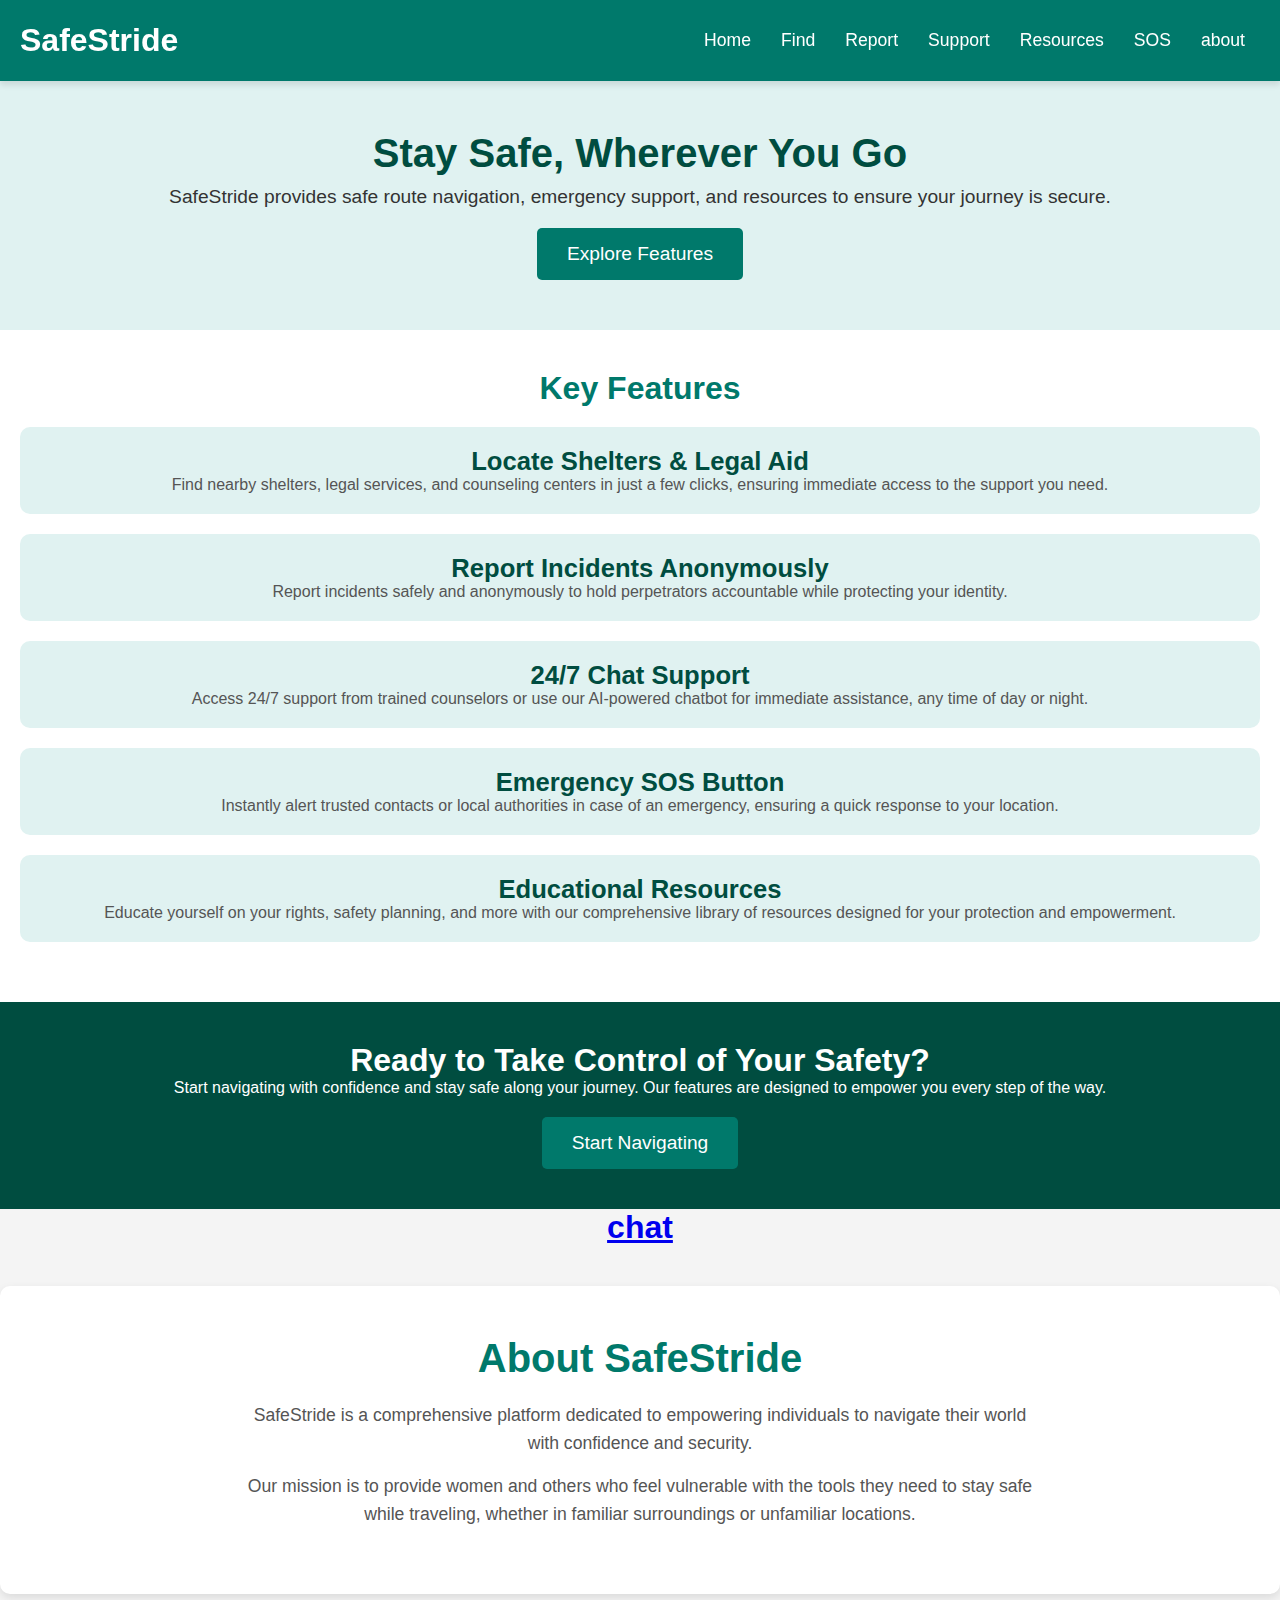
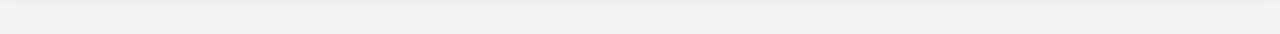
<file: index.html>
<!DOCTYPE html>
<html lang="en">
<head>
    <meta charset="UTF-8">
    <meta name="viewport" content="width=device-width, initial-scale=1.0">
    <title>SafeStride - Safe Route Navigator</title>
    <link rel="stylesheet" href="safestride2.css">
</head>
<body>
    <header>
        <div class="logo">
            <h1 align="center">SafeStride</h1>
        </div>
        <nav>
            <ul>
                <li><a href="#home">Home</a></li>
                <li><a href="#">Find </a></li>
                <li><a href="#">Report</a></li>
                <li><a href="#"> Support</a></li>
                <li><a href="#">Resources</a></li>
                <li><a href="#">SOS</a></li>
                <li><a href="#about">about</a></li>

            </ul>
        </nav>
    </header>

    <main>
        <section id="home" class="home">
        <!-- Hero Section -->
        <section class="hero">
            <h2>Stay Safe, Wherever You Go</h2>
            <p>SafeStride provides safe route navigation, emergency support, and resources to ensure your journey is secure.</p>
            <a href="#features" class="cta-button">Explore Features</a>
        </section>

        <!-- Features Section -->
        <section id="features" class="features">

            <h2>Key Features</h2>
            <div class="feature">
                <h3>Locate Shelters & Legal Aid</h3>
                <p>Find nearby shelters, legal services, and counseling centers in just a few clicks, ensuring immediate access to the support you need.</p>
            </div>
            <div class="feature">
                <h3>Report Incidents Anonymously</h3>
                <p>Report incidents safely and anonymously to hold perpetrators accountable while protecting your identity.</p>
            </div>
            <div class="feature">
                <h3>24/7 Chat Support</h3>
                <p>Access 24/7 support from trained counselors or use our AI-powered chatbot for immediate assistance, any time of day or night.</p>
            </div>
            <div class="feature">
                <h3>Emergency SOS Button</h3>
                <p>Instantly alert trusted contacts or local authorities in case of an emergency, ensuring a quick response to your location.</p>
            </div>
            <div class="feature">
                <h3>Educational Resources</h3>
                <p>Educate yourself on your rights, safety planning, and more with our comprehensive library of resources designed for your protection and empowerment.</p>
            </div>
        </section>

        <!-- Call to Action Section -->
        <section class="cta-section">
            <h2>Ready to Take Control of Your Safety?</h2>
            <p>Start navigating with confidence and stay safe along your journey. Our features are designed to empower you every step of the way.</p>
            <a href="https://www.google.com/maps" class="cta-button">Start Navigating</a>
        </section>
      <h1 align="center"> <a href="report.html">chat</a></h1>
        <section id="about" class="about">
            <h1>About SafeStride</h1>
            <p>SafeStride is a comprehensive platform dedicated to empowering individuals to navigate their world with confidence and security.</p>
            <p>Our mission is to provide women and others who feel vulnerable with the tools they need to stay safe while traveling, whether in familiar surroundings or unfamiliar locations.</p>
        </section>
        
</main>

    
</body>
</html>
</file>
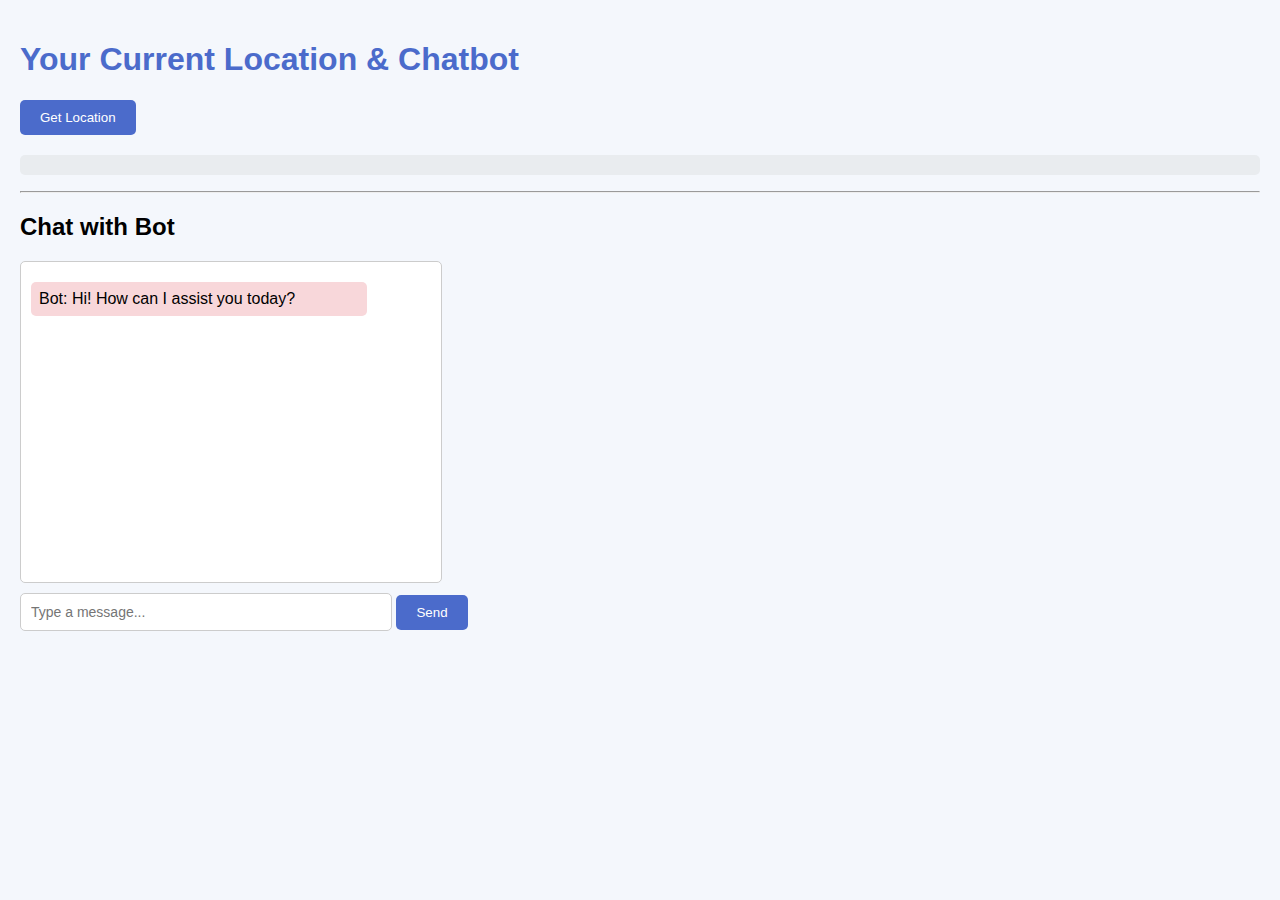
<file: report.html>
<!DOCTYPE html>
<html lang="en">
<head>
    <meta charset="UTF-8">
    <meta name="viewport" content="width=device-width, initial-scale=1.0">
    <title>Geolocation and Chatbot</title>
    <style>
        /* General styling */
        body {
            font-family: Arial, sans-serif;
            margin: 0;
            padding: 20px;
            background-color: #f4f7fc;
        }

        h1 {
            color: #4b6bcb;
        }

        button {
            padding: 10px 20px;
            background-color: #4b6bcb;
            color: white;
            border: none;
            cursor: pointer;
            border-radius: 5px;
        }

        button:hover {
            background-color: #3a55a3;
        }

        /* Geolocation section */
        #location {
            margin-top: 20px;
            padding: 10px;
            background-color: #e9ecef;
            border-radius: 5px;
        }

        /* Chatbot section */
        #chatbox {
            border: 1px solid #ccc;
            width: 100%;
            max-width: 400px;
            height: 300px;
            padding: 10px;
            margin-top: 20px;
            overflow-y: auto;
            background-color: #ffffff;
            border-radius: 5px;
        }

        #chatInput {
            width: 100%;
            max-width: 350px;
            padding: 10px;
            margin-top: 10px;
            border-radius: 5px;
            border: 1px solid #ccc;
            font-size: 14px;
        }

        .chat-message {
            margin: 10px 0;
            padding: 8px;
            border-radius: 5px;
            background-color: #f1f1f1;
            max-width: 80%;
        }

        .user-message {
            background-color: #d1e7dd;
            margin-left: auto;
        }

        .bot-message {
            background-color: #f8d7da;
            margin-right: auto;
        }
    </style>
</head>
<body>
    <h1>Your Current Location & Chatbot</h1>
    
    <!-- Location section -->
    <button onclick="getLocation()">Get Location</button>
    <p id="location"></p>

    <hr>

    <!-- Chatbot section -->
    <h2>Chat with Bot</h2>
    <div id="chatbox">
        <div class="chat-message bot-message">Bot: Hi! How can I assist you today?</div>
    </div>
    <input type="text" id="chatInput" placeholder="Type a message..." />
    <button onclick="sendMessage()">Send</button>

    <script>
        // Geolocation part
        function getLocation() {
            if (navigator.geolocation) {
                navigator.geolocation.getCurrentPosition(showPosition, showError);
            } else {
                document.getElementById("location").innerHTML = "Geolocation is not supported by this browser.";
            }
        }

        function showPosition(position) {
            const latitude = position.coords.latitude;
            const longitude = position.coords.longitude;
            document.getElementById("location").innerHTML = "Latitude: " + latitude + "<br>Longitude: " + longitude;
        }

        function showError(error) {
            switch(error.code) {
                case error.PERMISSION_DENIED:
                    document.getElementById("location").innerHTML = "User denied the request for Geolocation.";
                    break;
                case error.POSITION_UNAVAILABLE:
                    document.getElementById("location").innerHTML = "Location information is unavailable.";
                    break;
                case error.TIMEOUT:
                    document.getElementById("location").innerHTML = "The request to get user location timed out.";
                    break;
                case error.UNKNOWN_ERROR:
                    document.getElementById("location").innerHTML = "An unknown error occurred.";
                    break;
            }
        }

        // Chatbot part
        function sendMessage() {
            const userInput = document.getElementById("chatInput").value;
            if (userInput) {
                const chatbox = document.getElementById("chatbox");

                // Display user message
                chatbox.innerHTML += `<div class="chat-message user-message">You: ${userInput}</div>`;

                // Bot response
                let botResponse = getBotResponse(userInput);
                chatbox.innerHTML += `<div class="chat-message bot-message">Bot: ${botResponse}</div>`;

                // Scroll to the bottom of the chatbox
                chatbox.scrollTop = chatbox.scrollHeight;

                // Clear the input field
                document.getElementById("chatInput").value = '';
            }
        }

        function getBotResponse(input) {
            // Simple bot logic based on user input
            input = input.toLowerCase();

            if (input.includes("hello") || input.includes("hi")) {
                return "Hello! How can I assist you today?";
            } else if (input.includes("location")) {
                return "I can show you your current location. Just click 'Get Location' above!";
            } else if (input.includes("how are you")) {
                return "I'm just a bot, but I'm doing well! How about you?";
            } else {
                return "Sorry, I don't understand that. Can you try asking something else?";
            }
        }
    </script>
</body>
</html>
</file>
<file: safestride2.css>
* {
    margin: 0;
    padding: 0;
    box-sizing: border-box;
}

body {
    font-family: Arial, sans-serif;
    background-color: #f4f4f4;
    color: #333;
}

header {
    background-color: #00796b;
    color: white;
    padding: 20px;
    display: flex;
    justify-content: space-between;
    align-items: center;
    position: sticky;
    top: 0; /* This makes the header stick to the top */
    z-index: 1000; /* Ensures it is on top of other content */
    width: 100%;
    box-shadow: 0 4px 6px rgba(0, 0, 0, 0.1); /* Adds a slight shadow for effect */
}

header .logo h1 {
    font-size: 2rem;
}

nav ul {
    list-style-type: none;
    padding: 0;
    margin: 0;
    display: flex;
    justify-content: space-around;
    width: 100%;
}

nav ul li {
    display: inline;
}

nav ul li a {
    color: white;
    text-decoration: none;
    font-size: 1.1rem;
    padding: 10px 15px;
    display: block;
}

nav ul li a:hover {
    background-color: #004d40;
    text-decoration: underline;
}

.hero {
    background-color: #e0f2f1;
    text-align: center;
    padding: 50px 20px;
}

.hero h2 {
    font-size: 2.5rem;
    color: #004d40;
}

.hero p {
    font-size: 1.2rem;
    margin-top: 10px;
}

.cta-button {
    background-color: #00796b;
    color: white;
    padding: 15px 30px;
    text-decoration: none;
    font-size: 1.2rem;
    margin-top: 20px;
    display: inline-block;
    border-radius: 5px;
}

.cta-button:hover {
    background-color: #004d40;
}

.features {
    padding: 40px 20px;
    background-color: #ffffff;
}

.features h2 {
    text-align: center;
    font-size: 2rem;
    color: #00796b;
}

.feature {
    margin: 20px 0;
    background-color: #e0f2f1;
    padding: 20px;
    border-radius: 10px;
    text-align: center;
}

.feature h3 {
    font-size: 1.6rem;
    color: #004d40;
}

.feature p {
    font-size: 1rem;
    color: #555;
}

.cta-section {
    background-color: #004d40;
    color: white;
    text-align: center;
    padding: 40px 20px;
}

.cta-section h2 {
    font-size: 2rem;
}

footer {
    background-color: #333;
    color: white;
    text-align: center;
    padding: 20px;
    position: absolute;
    width: 100%;
    bottom: 0;
}

.about {
    background-color: #ffffff; /* White background */
    padding: 50px 20px; /* Padding for spacing */
    text-align: center; /* Center align text */
    font-family: Arial, sans-serif;
    color: #333;
    border-radius: 10px; /* Rounded corners for the section */
    margin: 40px 0; /* Add margin for spacing around the section */
    box-shadow: 0 4px 10px rgba(0, 0, 0, 0.1); /* Light shadow effect */
}

/* Title Styling */
.about h1 {
    font-size: 2.5rem; /* Larger font size for the title */
    color: #00796b; /* Match the theme color */
    margin-bottom: 20px; /* Add space below the title */
    font-weight: bold;
}

/* Paragraph Styling */
.about p {
    font-size: 1.1rem; /* Slightly larger font for readability */
    line-height: 1.6; /* Increased line height for better readability */
    margin: 15px 0; /* Add spacing between paragraphs */
    max-width: 800px; /* Limit the width for better alignment */
    margin-left: auto;
    margin-right: auto;
    color: #555; /* Dark gray text color for better contrast */
}
</file>
